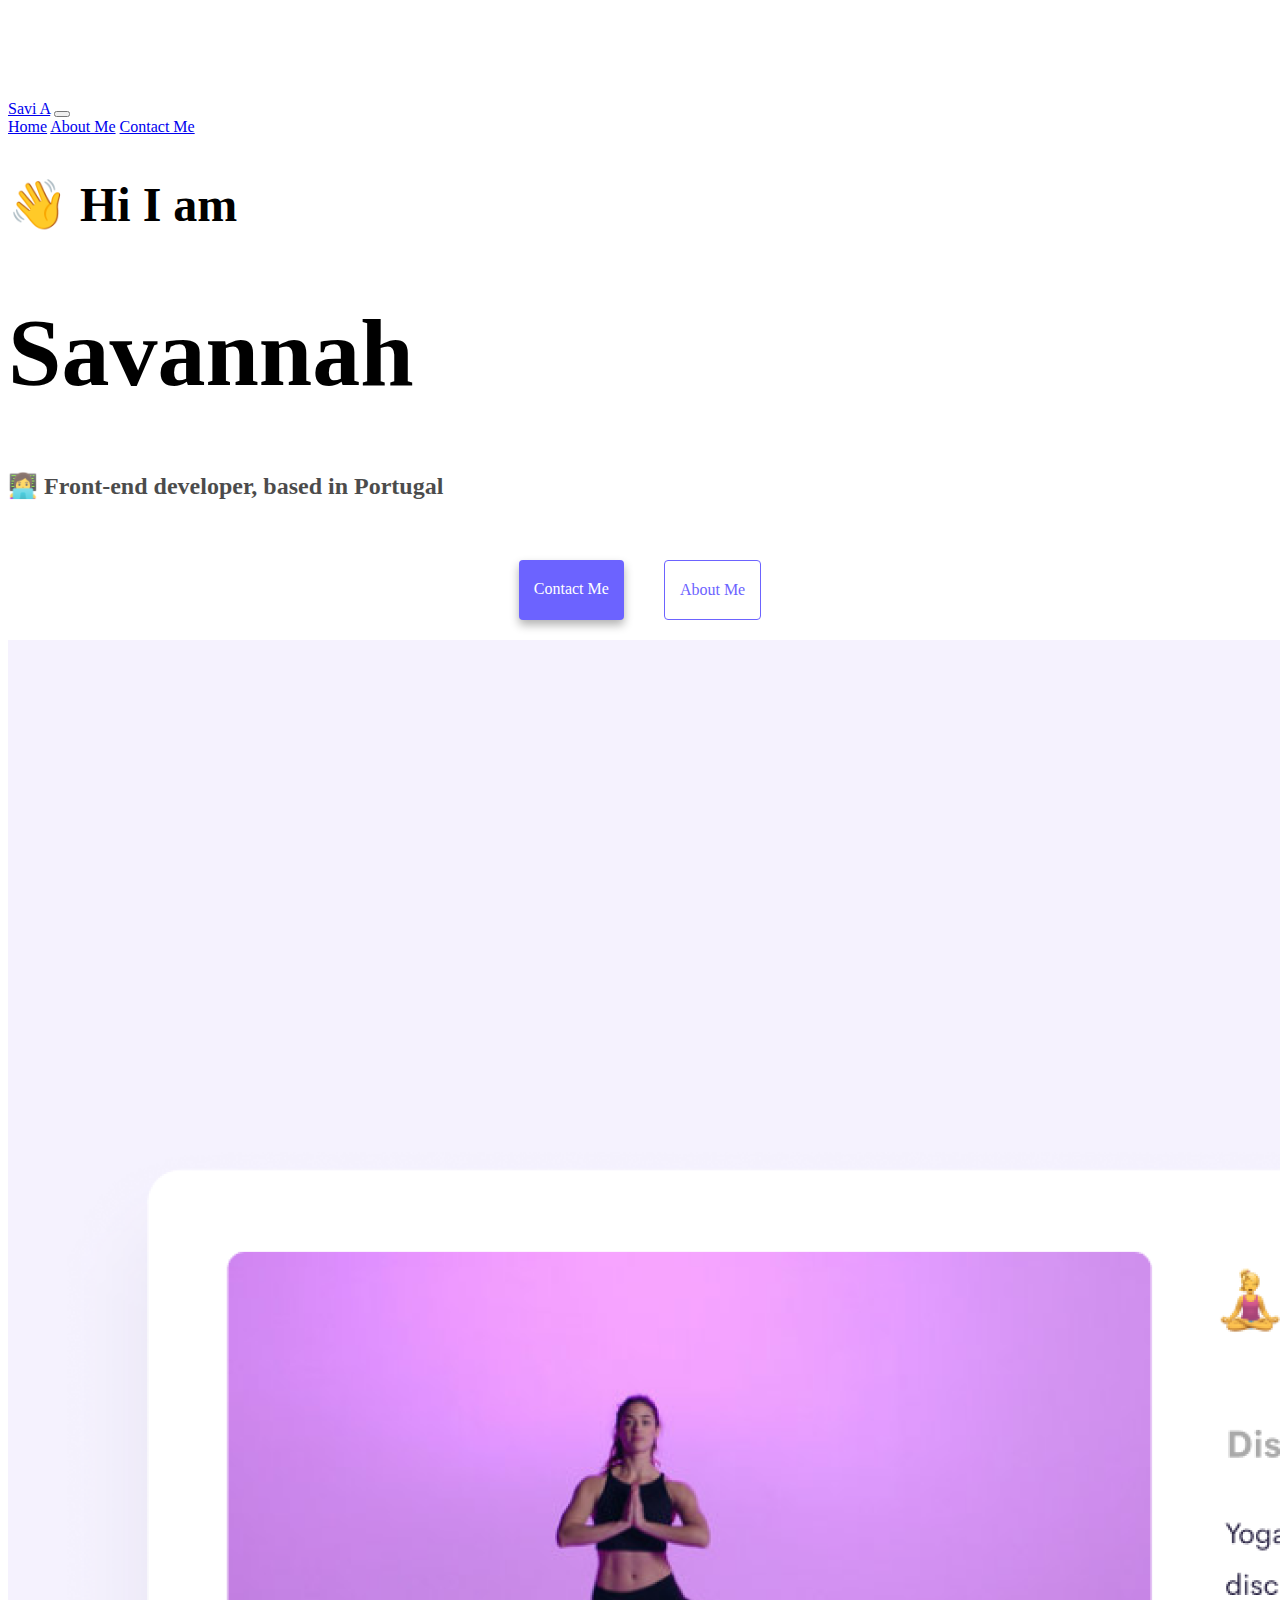
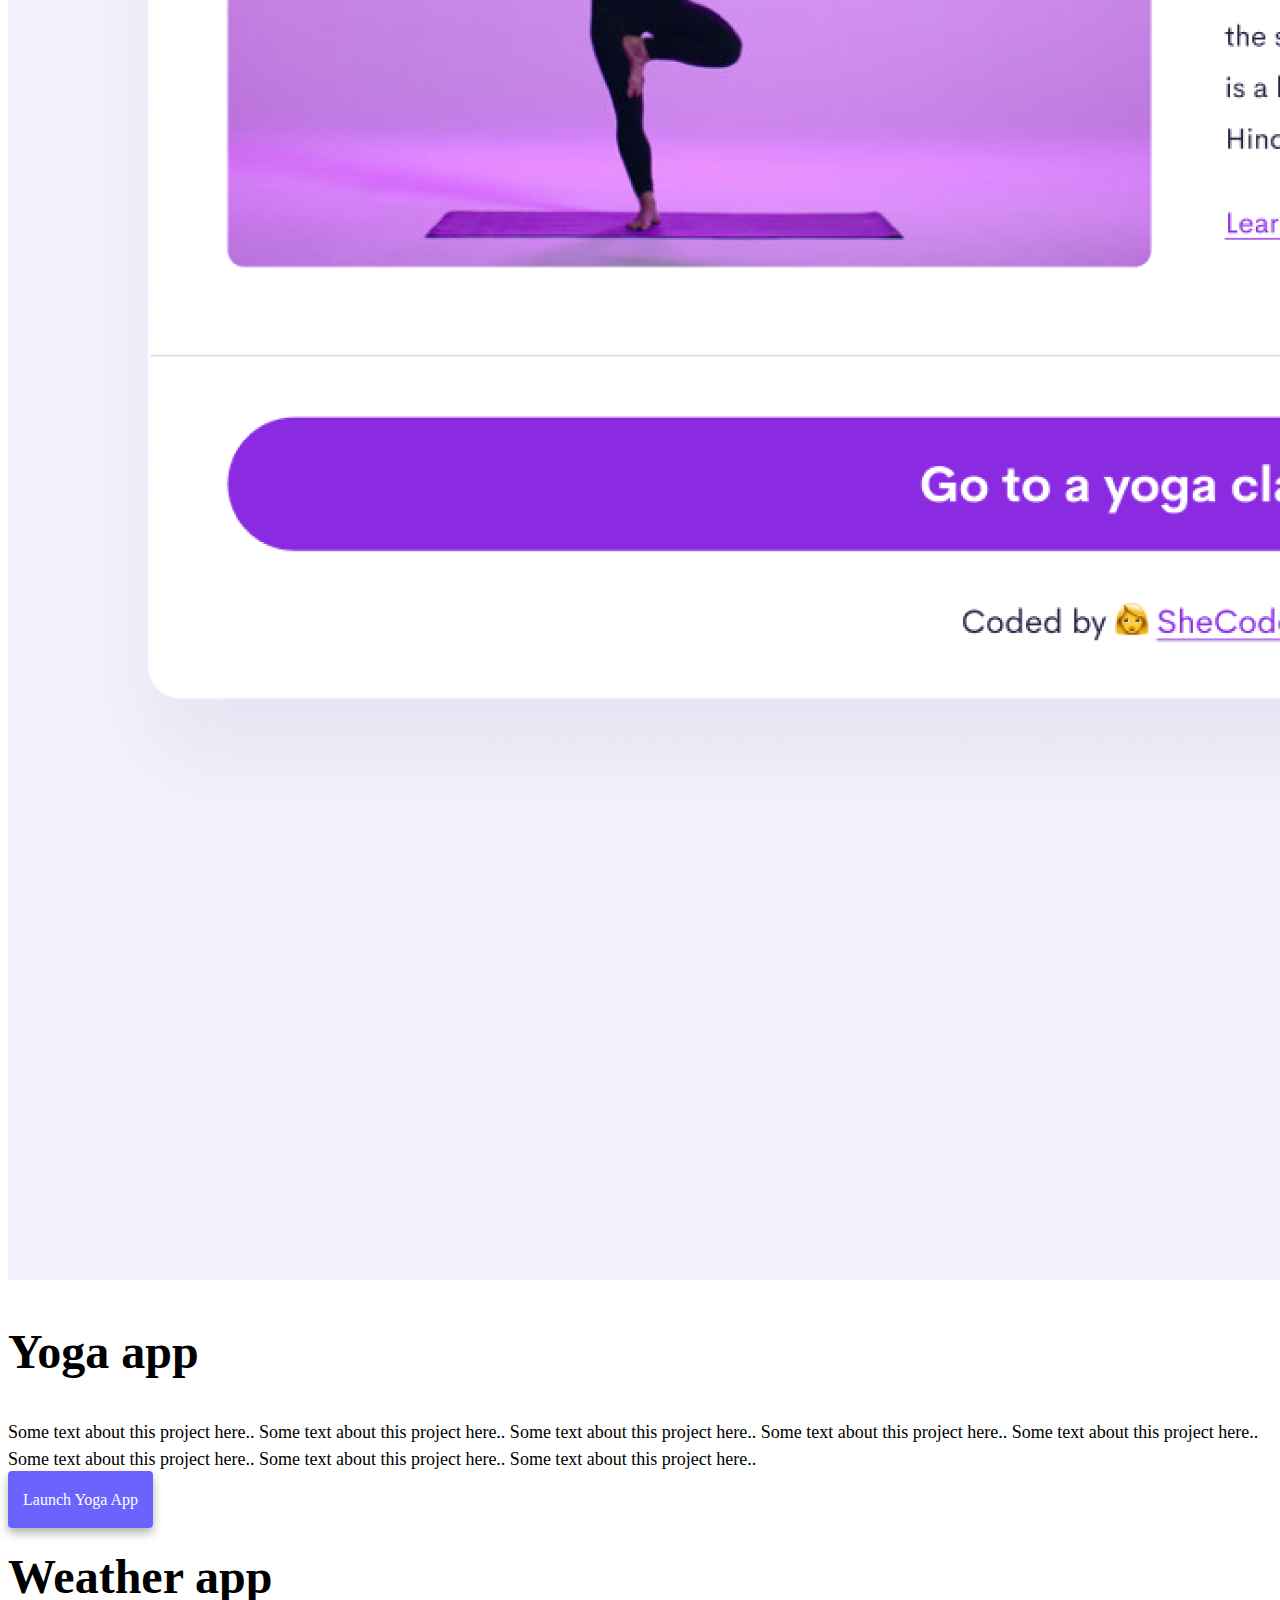
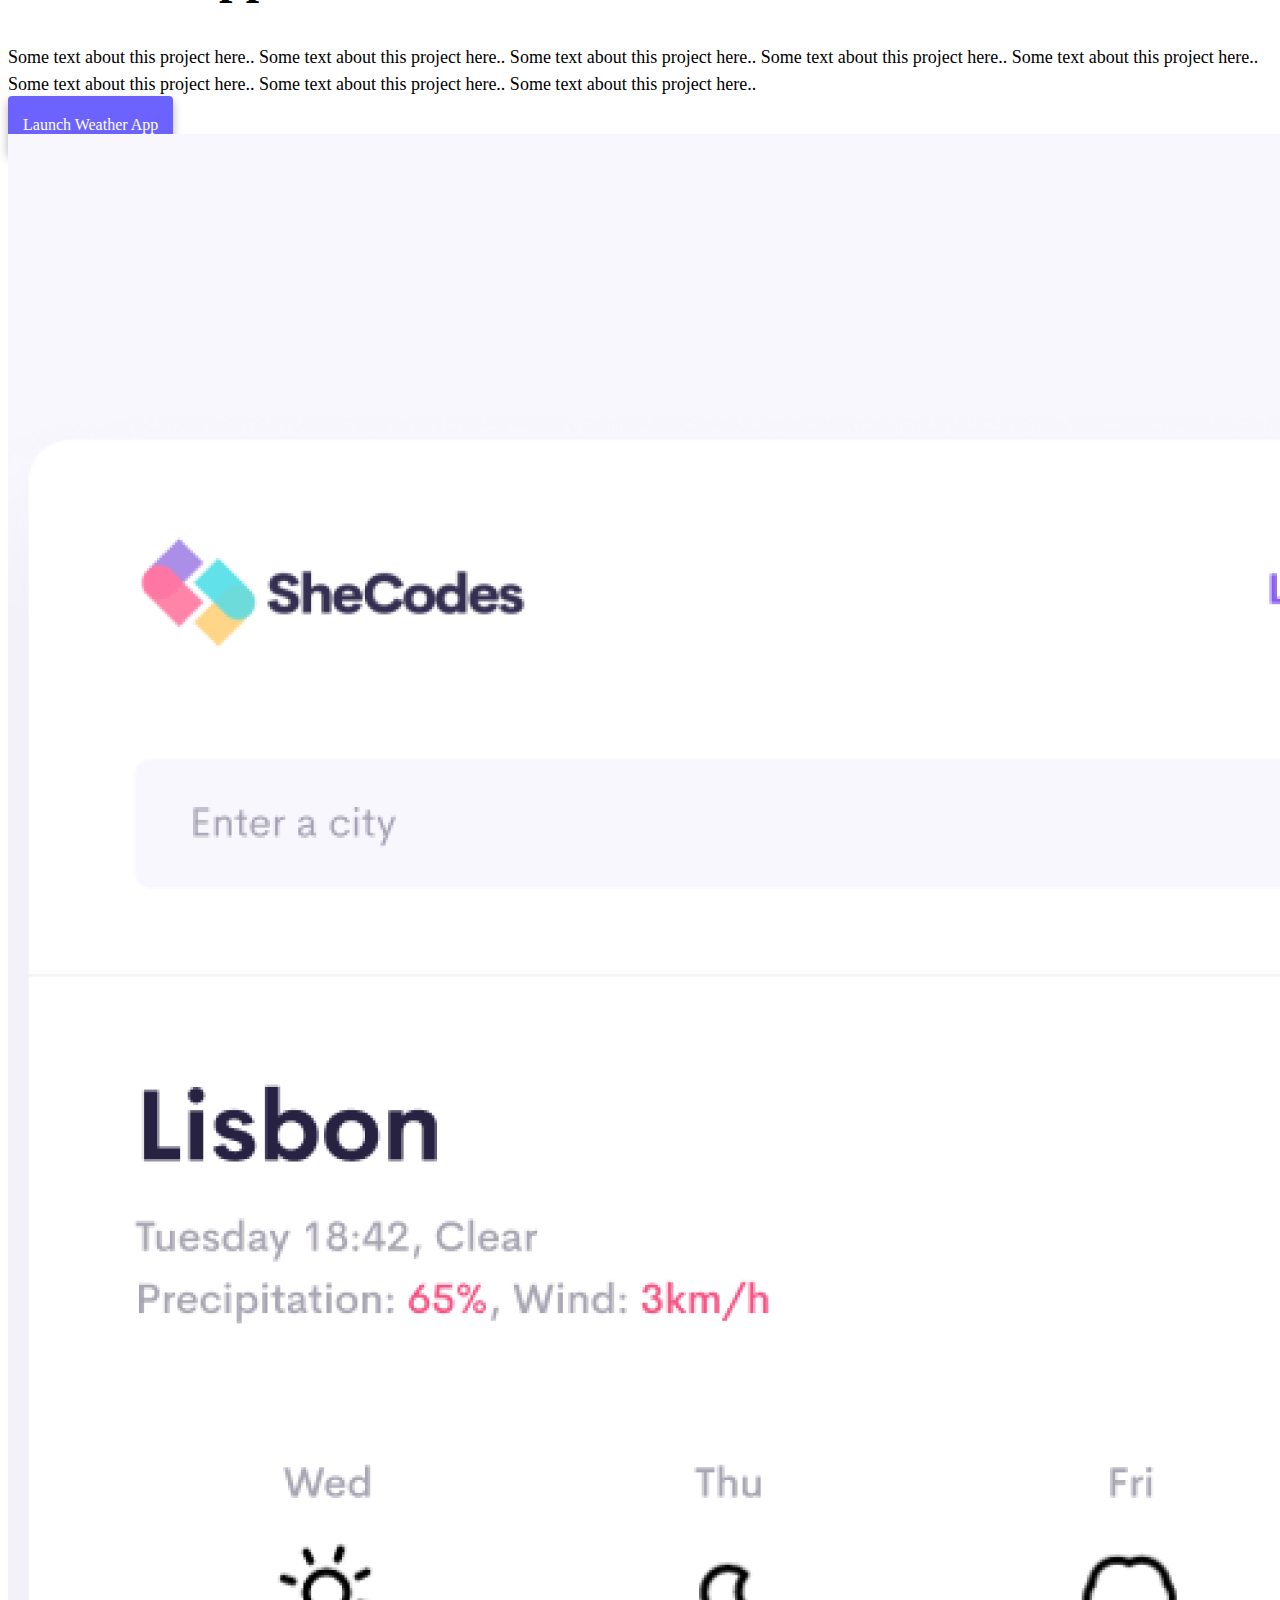
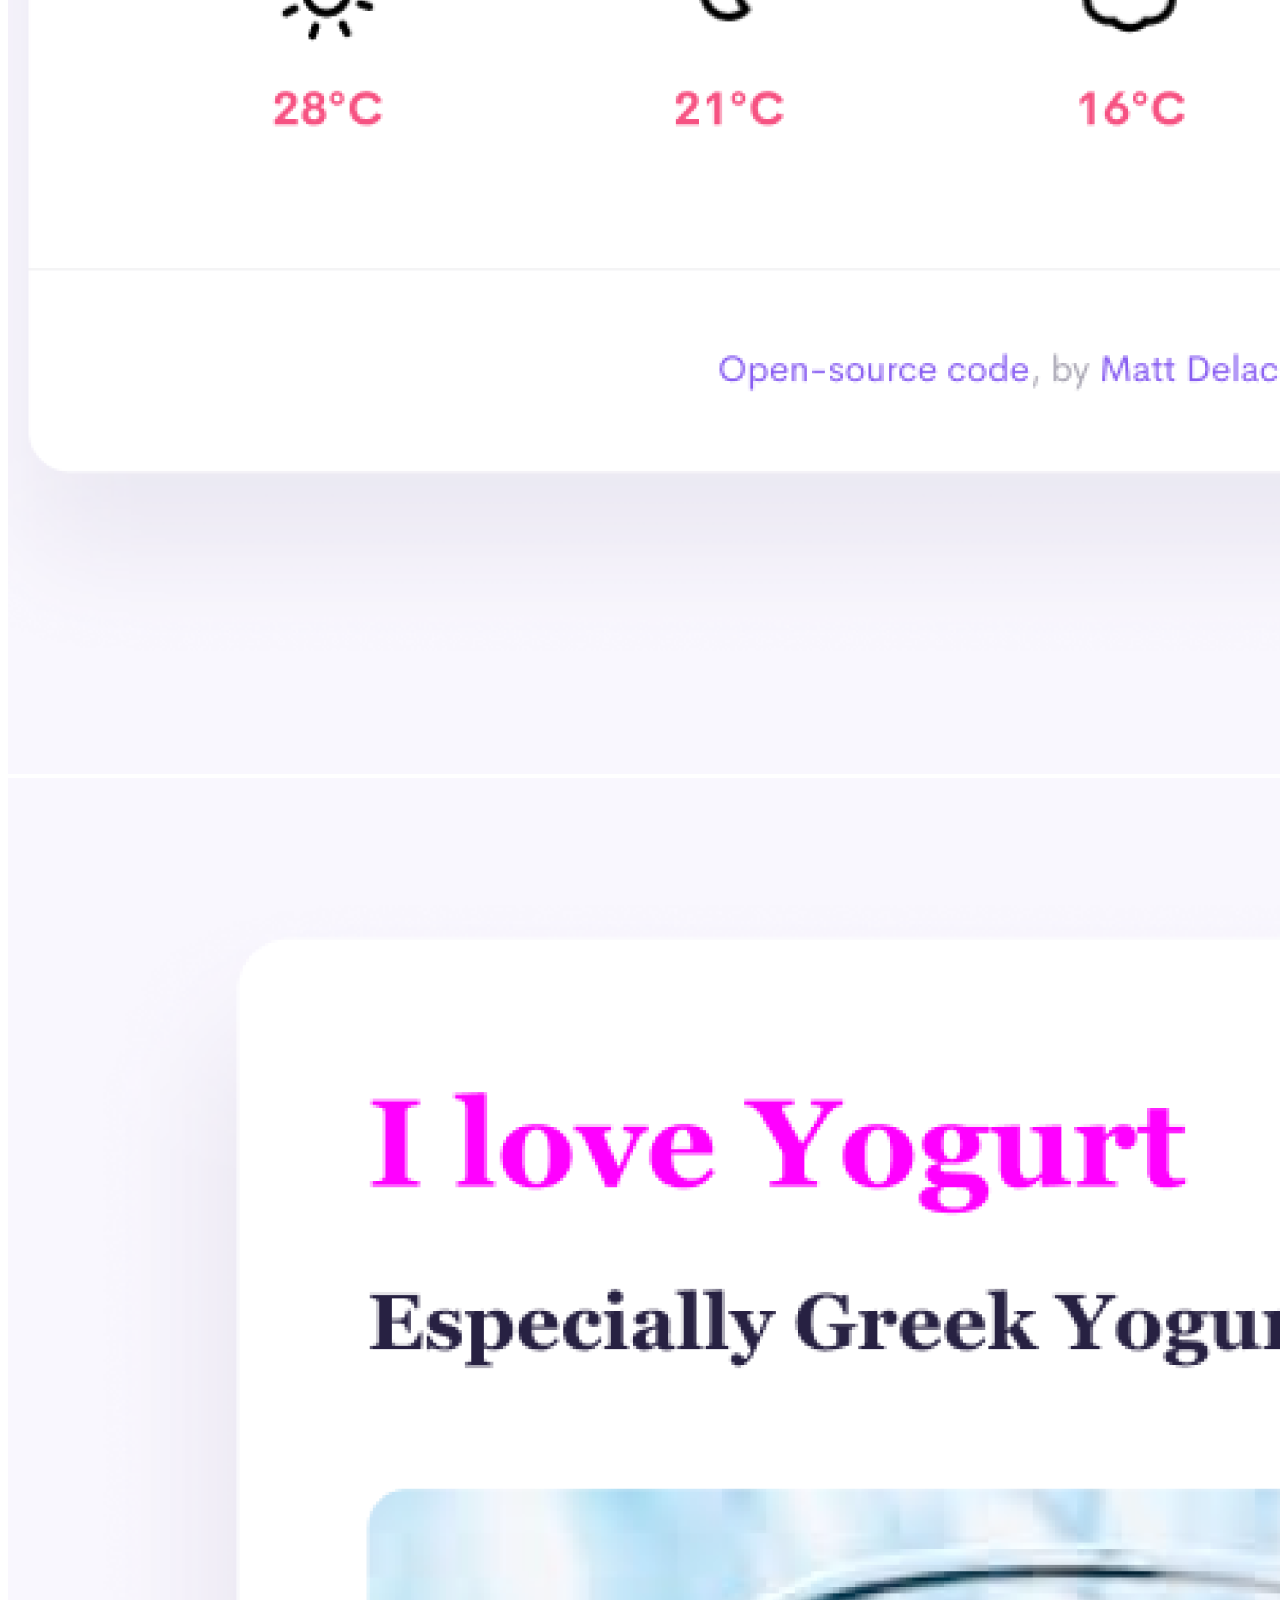
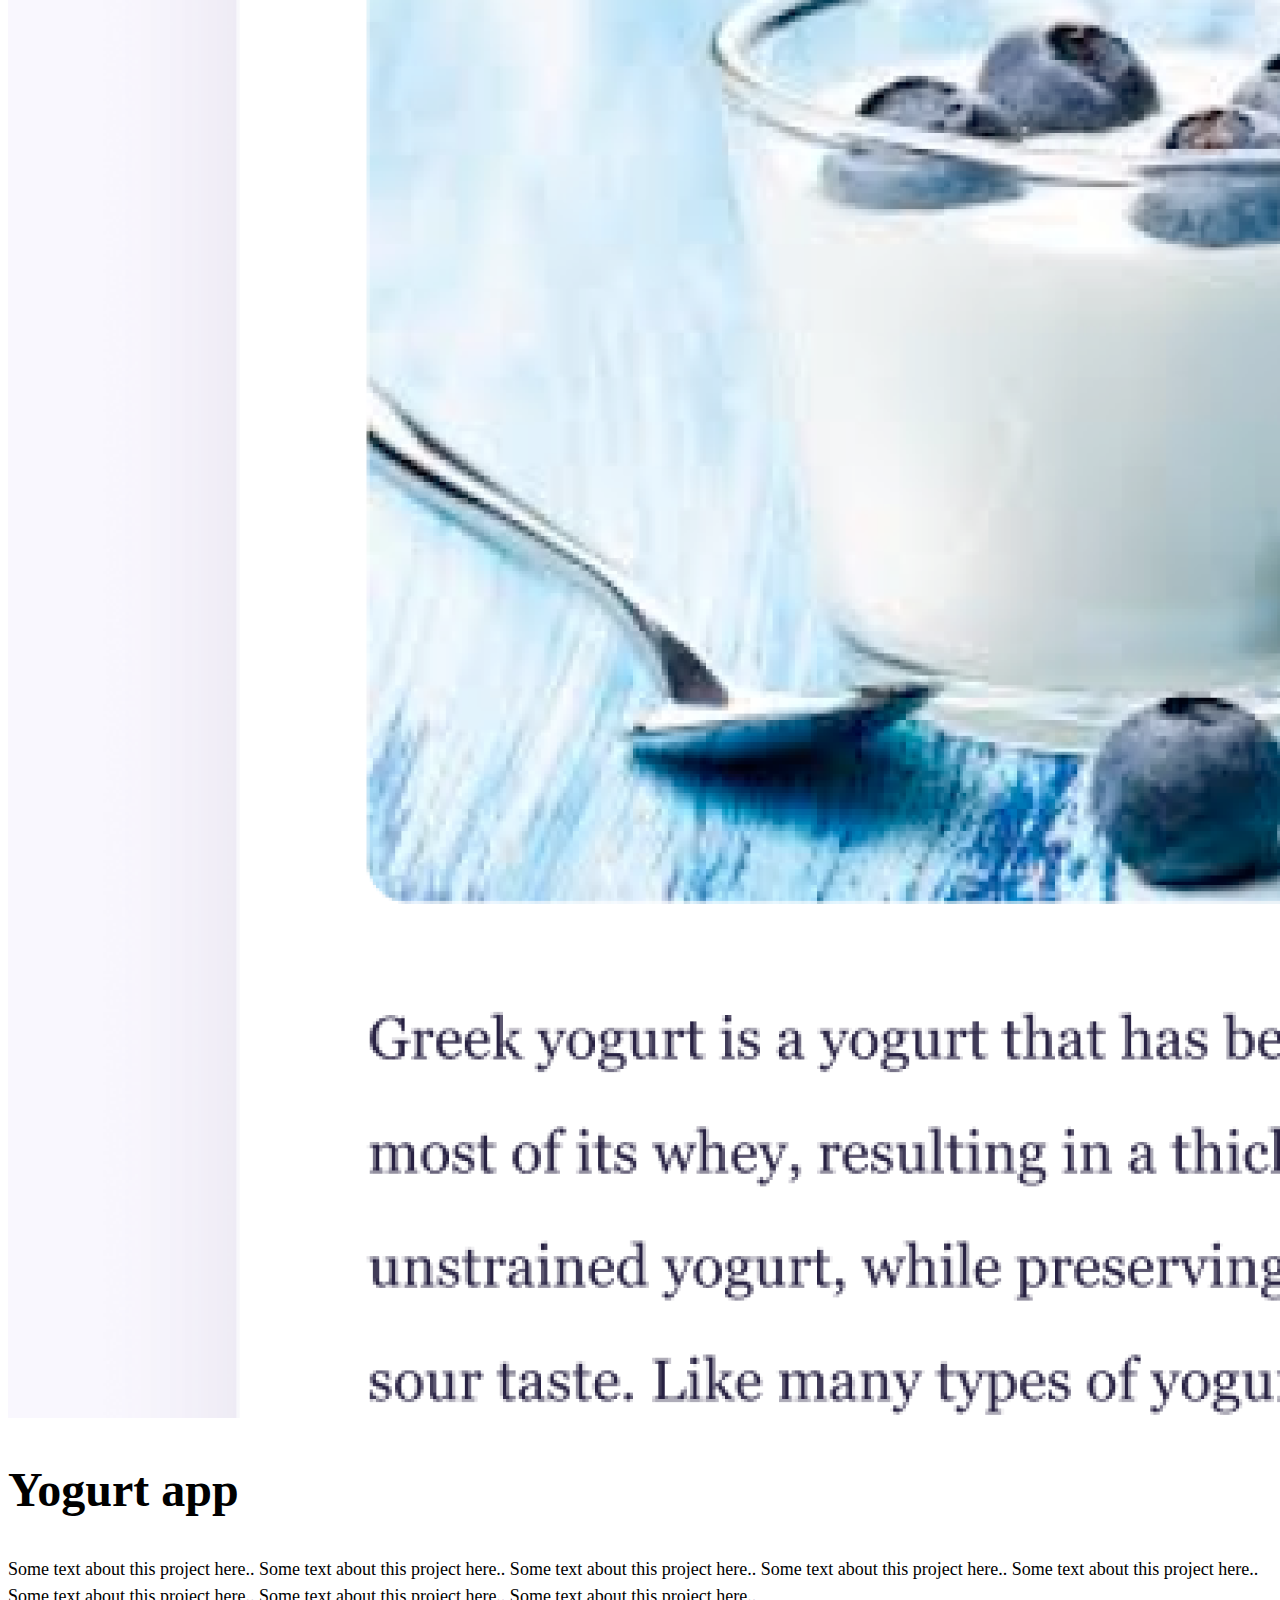
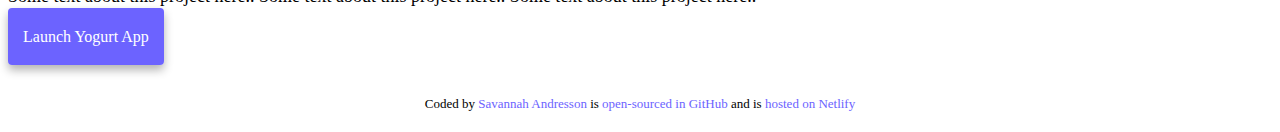
<file: index.html>
<!DOCTYPE html>
<html lang="en">
  <head>
    <meta charset="UTF-8" />
    <meta http-equiv="X-UA-Compatible" content="IE=edge" />
    <meta name="viewport" content="width=device-width, initial-scale=1.0" />
    <meta
      name="description"
      content="Savannah Andresson is a front-end developer based in Portugal, creating responsive and interactive web applications. Explore her work and get in touch!"
    />
    <meta name="author" content="Savannah Andresson" />
    <meta
      name="keywords"
      content="Savannah Andresson, front-end developer, web developer, portfolio, Portugal, JavaScript, HTML, CSS"
    />
    <title>Front-end Developer Savannah Andresson | Portfolio</title>
    <link
      href="https://cdn.jsdelivr.net/npm/bootstrap@5.3.5/dist/css/bootstrap.min.css"
      rel="stylesheet"
      integrity="sha384-SgOJa3DmI69IUzQ2PVdRZhwQ+dy64/BUtbMJw1MZ8t5HZApcHrRKUc4W0kG879m7"
      crossorigin="anonymous"
    />
    <script
      src="https://cdn.jsdelivr.net/npm/bootstrap@5.3.5/dist/js/bootstrap.bundle.min.js"
      integrity="sha384-k6d4wzSIapyDyv1kpU366/PK5hCdSbCRGRCMv+eplOQJWyd1fbcAu9OCUj5zNLiq"
      crossorigin="anonymous"
    ></script>
    <link rel="stylesheet" href="/style.css" />
  </head>
  <body>
    <nav class="navbar navbar-expand-lg bg-body-tertiary fixed-top">
      <div class="container">
        <a class="navbar-brand" href="/">Savi A</a>
        <button
          class="navbar-toggler"
          type="button"
          data-bs-toggle="collapse"
          data-bs-target="#navbarNavAltMarkup"
          aria-controls="navbarNavAltMarkup"
          aria-expanded="false"
          aria-label="Toggle navigation"
        >
          <span class="navbar-toggler-icon"></span>
        </button>
        <div class="collapse navbar-collapse" id="navbarNavAltMarkup">
          <div class="navbar-nav">
            <a
              class="nav-link active"
              aria-current="page"
              href="/"
              title="Homepage"
              >Home</a
            >
            <a
              class="nav-link"
              href="/about.html"
              title="About Savannah Andresson"
              >About Me</a
            >
            <a
              class="nav-link"
              href="/about.html#contact"
              title="Contact Savannah Andresson"
              >Contact Me</a
            >
          </div>
        </div>
      </div>
    </nav>
    <main>
      <h2 class="text-center">👋 Hi I am</h2>
      <h1 class="text-center">Savannah</h1>
      <h3 class="text-center">👩‍💻 Front-end developer, based in Portugal</h3>
      <div class="navigation-links mb-5">
        <a
          href="/about.html#contact"
          class="primary-link"
          title="Contact Savannah Andresson"
          >Contact me</a
        >
        <a
          href="/about.html"
          class="secondary-link"
          title="About Savannah Andresson"
          >About me</a
        >
      </div>

      <div class="container">
        <div class="row">
          <div class="col-md-6">
            <img
              src="/images/yoga.png"
              class="img-fluid rounded d-none d-md-block"
              alt="Yoga App Screenshot"
            />
          </div>
          <div class="col-md-6">
            <h2 class="mb-3">Yoga app</h2>
            <p>
              Some text about this project here.. Some text about this project
              here.. Some text about this project here.. Some text about this
              project here.. Some text about this project here.. Some text about
              this project here.. Some text about this project here.. Some text
              about this project here..
            </p>
            <div class="mt-5">
              <a href="#" class="primary-link project-link" title="Yoga Project"
                >Launch Yoga App</a
              >
            </div>
          </div>
        </div>
        <div class="row mt-5">
          <div class="col-md-6">
            <h2 class="mb-3">Weather app</h2>
            <p>
              Some text about this project here.. Some text about this project
              here.. Some text about this project here.. Some text about this
              project here.. Some text about this project here.. Some text about
              this project here.. Some text about this project here.. Some text
              about this project here..
            </p>
            <div class="mb-5 mt-5">
              <a
                href="#"
                class="primary-link project-link"
                title="Weather Project"
                >Launch Weather App</a
              >
            </div>
          </div>
          <div class="col-md-6">
            <img
              src="/images/weather.png"
              class="img-fluid rounded d-none d-md-block"
              alt="Weather App Screenshot"
            />
          </div>
        </div>
        <div class="row mt-5">
          <div class="col-md-6">
            <img
              src="/images/yogurt.png"
              class="img-fluid rounded d-none d-md-block"
              alt="Yogurt App Screenshot"
            />
          </div>
          <div class="col-md-6">
            <h2 class="mb-3">Yogurt app</h2>
            <p>
              Some text about this project here.. Some text about this project
              here.. Some text about this project here.. Some text about this
              project here.. Some text about this project here.. Some text about
              this project here.. Some text about this project here.. Some text
              about this project here..
            </p>
            <div class="mt-5">
              <a
                href="#"
                class="primary-link project-link"
                title="Yogurt Project"
                >Launch Yogurt App</a
              >
            </div>
          </div>
        </div>
      </div>
    </main>
    <footer>
      Coded by
      <a href="https://github.com/savi-creates" target="_blank"
        >Savannah Andresson</a
      >
      is
      <a
        href="https://github.com/savi-creates/Advanced-Tools-Homework"
        target="_blank"
        >open-sourced in GitHub</a
      >
      and is
      <a href="https://portfolio-layout-example.netlify.app/" target="_blank "
        >hosted on Netlify</a
      >
    </footer>
  </body>
</html>
</file>
<file: style.css>
:root {
  --primary-color: #6c63ff;
  --secondary-color: #f5f2fe;
  --box-shadow: 0 5px 10px rgba(0, 0, 0, 0.3);
}

body {
  margin-top: 100px;
}

h1 {
  font-size: 96px;
}

h2 {
  font-size: 48px;
}

h3 {
  font-size: 24px;
  opacity: 0.7;
}

p {
  font-size: 18px;
  line-height: 1.5;
}

.navigation-links {
  display: flex;
  margin-top: 40px;
  justify-content: center;
}

.navigation-links a {
  margin: 20px;
}

.primary-link {
  background: var(--primary-color);
  box-shadow: var(--box-shadow);
  color: white;
  text-decoration: none;
  text-transform: capitalize;
  border-radius: 4px;
  padding: 20px 15px;
}

.secondary-link {
  color: var(--primary-color);
  border: 1px solid var(--primary-color);
  border-radius: 4px;
  padding: 20px 15px;
  text-decoration: none;
  text-transform: capitalize;
}

.homepage-link {
  color: var(--primary-color);
  text-align: center;
  display: block;
}

.about-paragraphs {
  margin: 30px 0;
}

.about-paragraphs p {
  margin: 10px;
}

.email-link {
  display: flex;
  justify-content: center;
  color: var(--primary-color);
  font-size: 28px;
  text-decoration: none;
}

.email-link:hover {
  text-decoration: underline;
}

footer {
  margin-top: 50px;
  margin-bottom: 20px;
  text-align: center;
  font-size: 13px;
}

footer a {
  color: #6c63ff;
  text-decoration: none;
}

footer a:hover {
  color: #423cb8;
  cursor: pointer;
  text-decoration: underline;
}

@media (max-width: 767px) {
  h1 {
    font-size: 48px;
  }

  h2 {
    font-size: 32px;
    text-align: center;
  }

  h3 {
    font-size: 18px;
  }

  p {
    font-size: 16px;
  }

  .primary-link,
  .secondary-link {
    font-size: 16px;
    padding: 12px 10px;
    text-align: center;
    width: 100%;
  }

  .email-link {
    font-size: 20px;
  }
}
</file>
